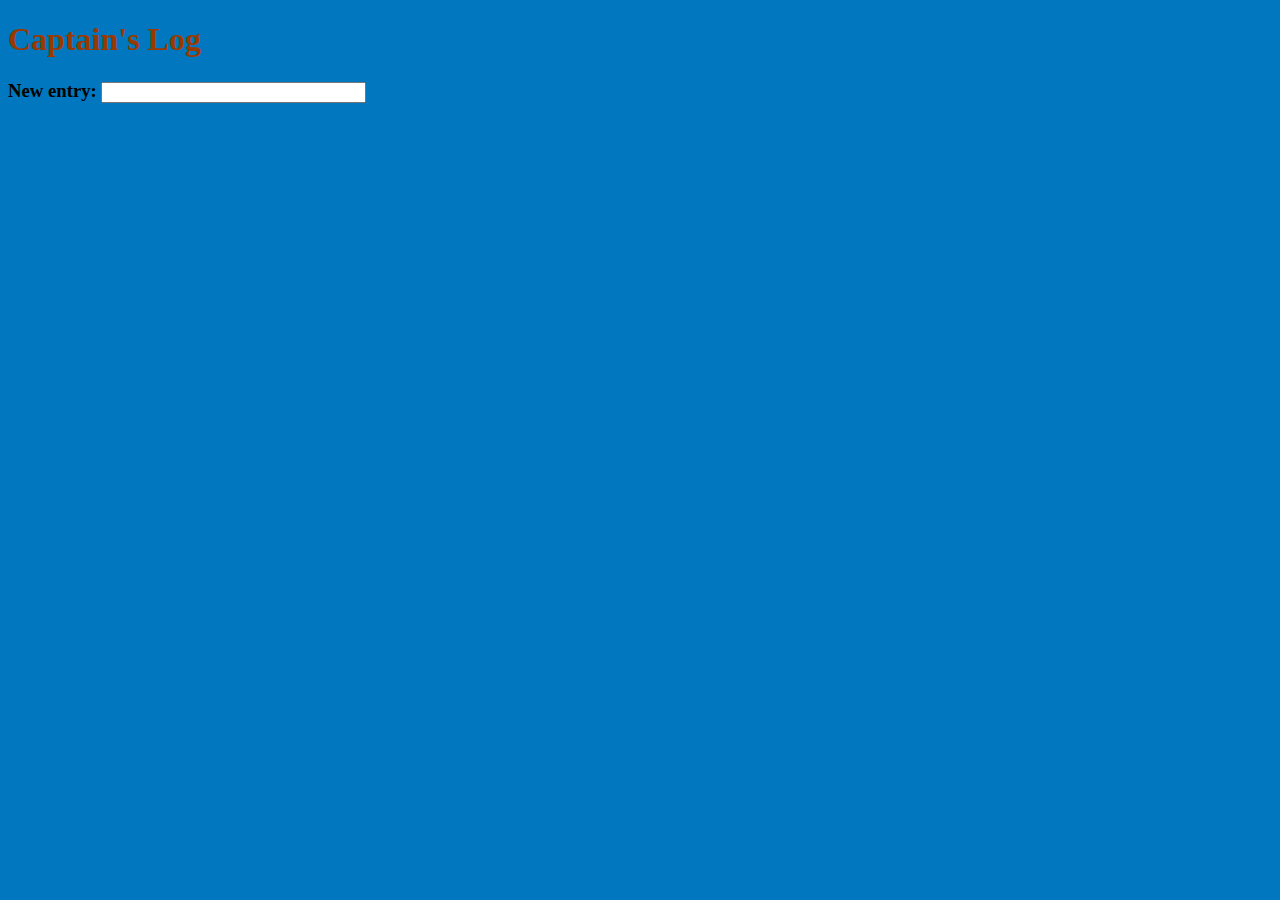
<file: captainslog/index.html>
<!DOCTYPE html>

<html>

<head>
    <meta charset="utf-8" />
    <title>Captain's Log</title>
    <link rel="stylesheet" href="style.css" />
    <script src="https://ajax.googleapis.com/ajax/libs/jquery/3.2.1/jquery.min.js"></script>
    <script>
        // Your work will be done here...
        $(document).keypress(function(e){
            if (e.which == 13){
                    store();
            }
        });
        function reload() {
            elem = document.getElementById("log");
            output = "";
            // Source: https://stackoverflow.com/questions/3138564/looping-through-localstorage-in-html5-and-javascript
            for (var i = (localStorage.length - 1); i > 0; i--) {
                output = output + "<p>" + localStorage.getItem(localStorage.key(i)) + "</p>\n";
            }
            elem.innerHTML = output;
        }
        
        function store() {
            txt = document.getElementById("msg").value;
            localStorage[new Date().getTime()] = txt;
            reload();
        }
    </script>
</head>

<body>
    <h1>Captain's Log</h1>
    <h3>New entry: <input type="text" id="msg" name="msg" size="30"/></h3>
    <div id="log"></div>
</body>
</html>
</file>
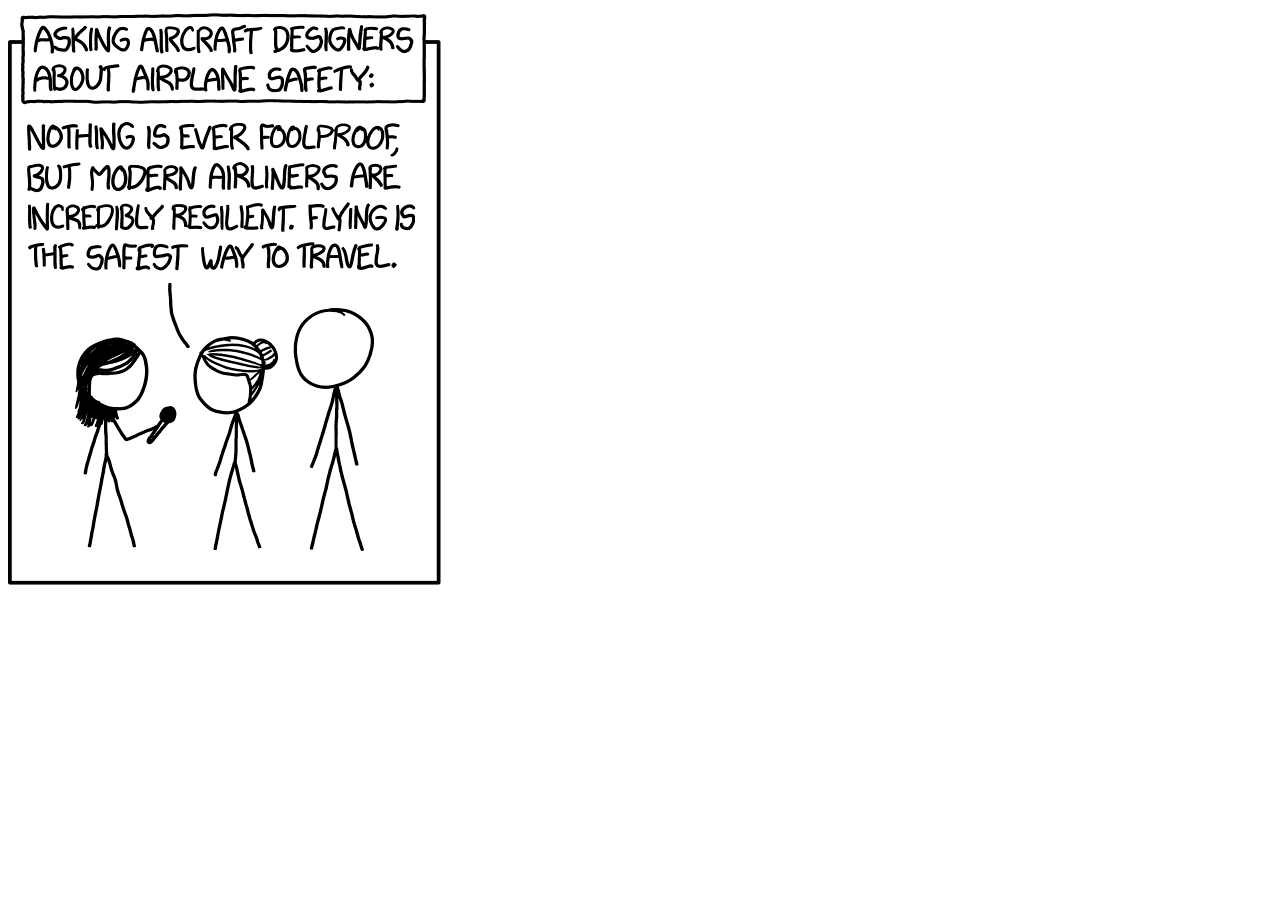
<file: responsive/index.html>
<!DOCTYPE HTML>

<html>

<head>
  <title>Software Development</title>
  <link rel="stylesheet" href="responsive.css"/>
  <meta charset="utf-8" />
</head>

<body>
  <div class="software"></div>
</body>
</html>
</file>
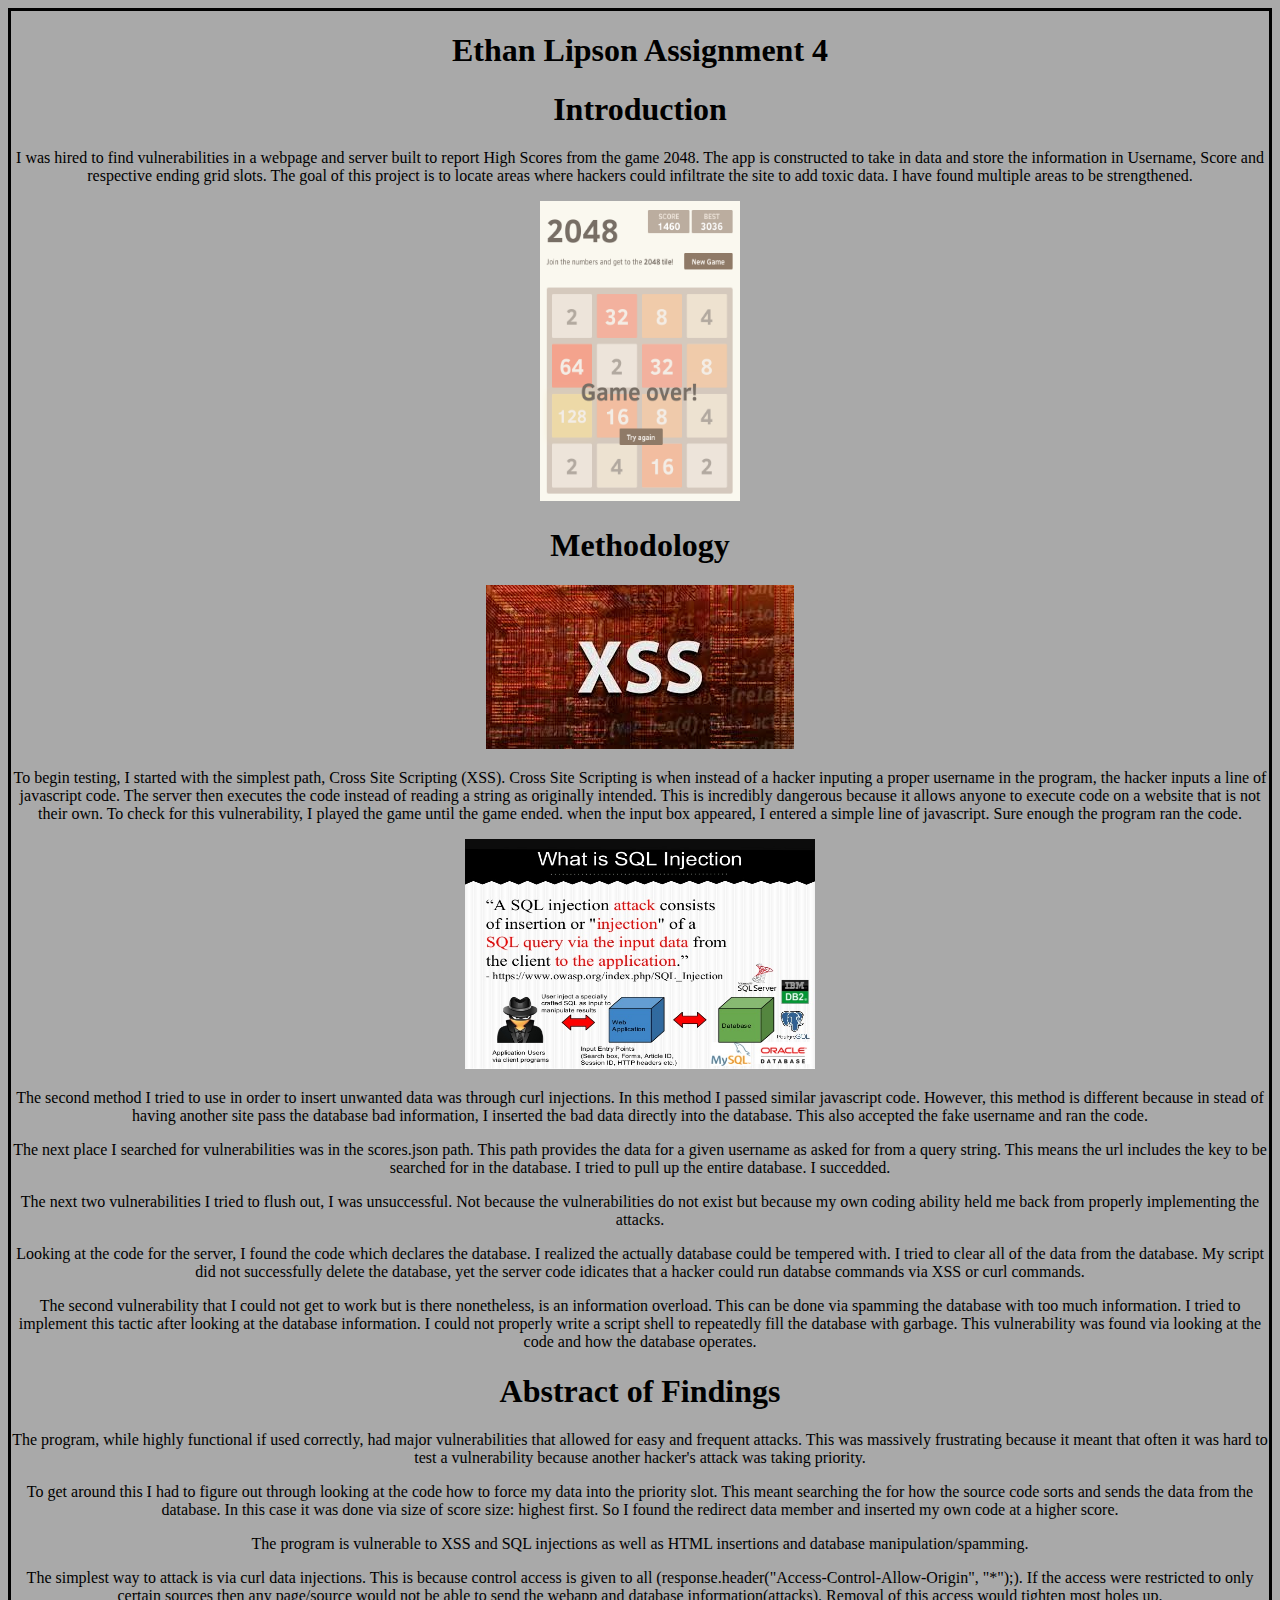
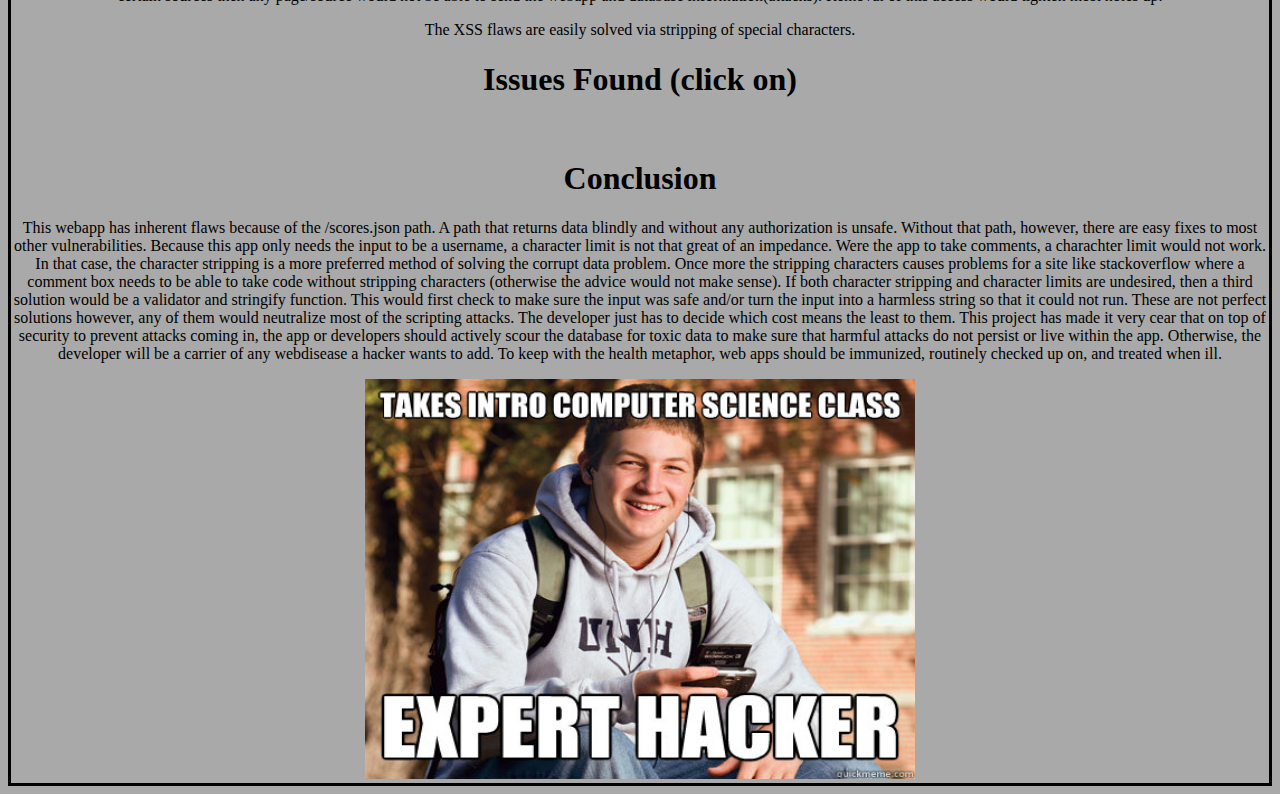
<file: security/index.html>
<!DOCTYPE HTML>

<html>

<head>
  <title>Assignment 4</title>
  <link rel="stylesheet" href="style.css"/>
  <meta charset="utf-8" />
  <script src="jquery-3.3.1.min.js"></script>
  <script>
		$(document).ready(function(){
			$("div#fault li").hide();
			$("div#fault h1").click(function() {
				$("div#fault li").slideToggle('slow');
			});
		});
	</script>
</head>

<body>
	<h1>Ethan Lipson Assignment 4</h1>
	<h1>Introduction</h1>
		<p>I was hired to find vulnerabilities in a webpage and server built to report High Scores from the game 2048. The app is constructed to take in data and store the information in Username, Score and respective ending grid slots. The goal of this project is to locate areas where hackers could infiltrate the site to add toxic data. I have found multiple areas to be strengthened.</p>
		<div id ="boardpic"><img src="2048board.png"></div>
	<h1>Methodology</h1>
		<div id ="XSSpic"><img src="xssimage.jpg"></div>
		<p> To begin testing, I started with the simplest path, Cross Site Scripting (XSS). Cross Site Scripting is when instead of a hacker inputing a proper username in the program, the hacker inputs a line of javascript code. The server then executes the code instead of reading a string as originally intended. This is incredibly dangerous because it allows anyone to execute code on a website that is not their own. To check for this vulnerability, I played the game until the game ended. when the input box appeared, I entered a simple line of javascript. Sure enough the program ran the code.</p>
		<div id ="SQLpic"><img src="SQLimage.jpg"></div>
		<p>The second method I tried to use in order to insert unwanted data was through curl injections. In this method I passed similar javascript code. However, this method is different because in stead of having another site pass the database bad information, I inserted the bad data directly into the database. This also accepted the fake username and ran the code.</p>
		<p>The next place I searched for vulnerabilities was in the scores.json path. This path provides the data for a given username as asked for from a query string. This means the url includes the key to be searched for in the database. I tried to pull up the entire database. I succedded.</p>
		<p>The next two vulnerabilities I tried to flush out, I was unsuccessful. Not because the vulnerabilities do not exist but because my own coding ability held me back from properly implementing the attacks.</p>
		<p>Looking at the code for the server, I found the code which declares the database. I realized the actually database could be tempered with. I tried to clear all of the data from the database. My script did not successfully delete the database, yet the server code idicates that a hacker could run databse commands via XSS or curl commands.</p>
		<p>The second vulnerability that I could not get to work but is there nonetheless, is an information overload. This can be done via spamming the database with too much information. I tried to implement this tactic after looking at the database information. I could not properly write a script shell to repeatedly fill the database with garbage. This vulnerability was found via looking at the code and how the database operates.</p>
	<h1>Abstract of Findings</h1>
		<p>The program, while highly functional if used correctly, had major vulnerabilities that allowed for easy and frequent attacks. This was massively frustrating because it meant that often it was hard to test a vulnerability because another hacker's attack was taking priority.</p>
		<p>To get around this I had to figure out through looking at the code how to force my data into the priority slot. This meant searching the for how the source code sorts and sends the data from the database. In this case it was done via size of score size: highest first. So I found the redirect data member and inserted my own code at a higher score.</p>
		<p>The program is vulnerable to XSS and SQL injections as well as HTML insertions and database manipulation/spamming.</p>
		<p>The simplest way to attack is via curl data injections. This is because control access is given to all (response.header("Access-Control-Allow-Origin", "*");). If the access were restricted to only certain sources then any page/source would not be able to send the webapp and database information(attacks). Removal of this access would tighten most holes up.</p>
		<p>The XSS flaws are easily solved via stripping of special characters.</p>

	<div id="fault">
		<h1>Issues Found (click on)</h1>
		<ul>
			<li>
				<h2>Flaw 1</h2>
				<h3>curl injection</h3> 
				<div id ="alertpic"><img src="alert.png"></div>
				<p>Alert window.</p>
				<p>Located in /submit POST method</p>
				<p>Medium Severity: an annoyance with sinister implications. This particular injection is harmless. However, it shows a vulnerability that is possibly very dangerous.</p>
				<p>This code was my first successful attack. This is how I figured out that the score had to be higher than the redirect attack's score. because I needed to be able to control the score, I used curl rather than the game where the score is not user input. This was also tricky because the server weeds out bad data. In order to properly insert, I had to give a possible grid as well. The command looked like the following:</p>
				<div id ="alertcompic"><img src="alertcode.png"></div>
				<p>In this code I also wrote a line to change the title of the page which did not run. This was later properly infilitrated.</p>
				<p>Resolution: restrict access and strip special characters.</p>
			</li>
			<li>
				<h2>Flaw 2</h2>
				<h3>XSS</h3> 
				<div id ="XSSinsertpic"><img src="XSSinsert.png"></div>
				<p> Title change.</p>
				<p>Located in client side sending of data to server</p>
				<p>High Severity: This has the capability of letting anyone use the webapp as a tool to steal info or plant viruses.</p>
				<p>This code was a successful XSS because the database had been cleared and the score could be as low as what the game could create. This code also worked in a way that the previous title change attempt did not because of the use of single apostrophes rather than double ( ' ' / " " ).</p>
				<div id ="XSSresultpic"><img src="XSSresult.png"></div>
				<p> This XSS has a more dangerous tone than the above script. While it is unpleasant to get a pop-up window. This code retrieves the document via Document Object Model and alters the source code. This makes the code very vulnerable. If desired the hacker could completely rewrite the webpage by stealing the DOM tree and reinserting new code.</p>
				<p>Resolution: the same as flaw one. Restrict access and strip special characters.</p>
			</li>
			<li>
				<h2>Flaw 3</h2>
				<h3>Injection</h3> 
				<div id ="neinjectpic"><img src="neinject.png"></div>
				<p> Get Entire Database.</p>
				<p>Located in /scores.json GET method</p>
				<p>Medium Severity: This is very dangerous if the database has private information such as credit card information or other credential info (i.e. passwords, IDs).</p>
				<p> This attack is definitely harder to stop. However, it is the easiest to implement. This was done via a single corrupt querystring. The "not equals" quality tells the server to find all of the documents in the database instead of only ones with a certain username (as originally designed). The url and querystring run was as follows:</p>
				<div id ="nequerypic"><img src="nequerystring.png"></div>
				<p>This type of infiltration is easily avoided by not having a route that provided straight access to a database. However if that type of search and return function is desired than this could also be prevented by checking if the data being returned have different usernames. Also by never returning specific data.</p>
				<p>Resolution: restricted return of data and checking to make sure that the info is actually all share the value of the query.</p>
			</li>
			<li>
				<h2>Flaw 4</h2>
				<h3>curl injection</h3> 
				<div id ="nprpic"><img src="nprredirect.png"></div>
				<p> Injected Webpage Redirect.</p>
				<p> Located in /submit POST methed</p>
				<p> High Severity: This easy webpage redirect allows for a hacker to immediately send the page to a toxic webpage. This can be used to download malware onto a device or to send the user to a page with innappropriate content.</p>
				<p>The content was redirected through a simple line of javascript. The curl command is below.</p>
				<div id ="redirectpic"><img src="redirectcommand.png"></div>
				<p>The proof of this redirect can be found when the script is queried in the /scores.json path. The proof is below.</p>
				<div id ="redirect2pic"><img src="redirectproof.png"></div>
				<p> This code could have easily been executed via XSS, I only did this via curl because at this point there was another redirect. In order to beat the first redirect I had to input my score manually.</p>
				<p>In this particular implementation the redirect is an immediate issue. However, in another use of data, the program could store the toxic redirect and spring it upon a client in an unsuspecting moment. The danger of a lurking script is high.</p>
				<p>Resolution: just like other XSS, stripping special characters will remove the ability of the code to run and will yeild a harmless string. Similarly a character limit will stop a large script.</p>
				
			</li>
			<li>
				<h2>Flaw 5</h2>
				<h3>Injection Overload</h3> 
				<div id ="shellpic"><img src="shellscript.png"></div>
				<p>Overloading the Server</p>
				<p> This is admittedly not my hack. I could not get my shell to work properly. However this code is relevant because I could not work on breaking it because someone else successfully overloaded the database showing that the vulnerability did exist.</p>
				<p> Located in /submit POST method</p>
				<p>Medium Severity: This is a nuisance because it stops the webapp from working. However, unless the overloaded content is also dangerous, it does not jeapordize any data or allow for the hacker to steal information.</p>
				<p> One can tell that it is a shell script because the injections are identitcal and sent within miliseconds of each other.</p>
				<p> This is potentially dangerous if used on polling software or other important forms because it could prevent people from using those forms. </p>
				<p> Resolution: This can be stopped by writing in limits of how many POST requests can be made in a span of time. As well as software to detect automated input (Robot Checks, you know the ones).</p>
			</li>
		</ul>
	</div>
	<h1>Conclusion</h1>
	<p>This webapp has inherent flaws because of the /scores.json path. A path that returns data blindly and without any authorization is unsafe. Without that path, however, there are easy fixes to most other vulnerabilities. Because this app only needs the input to be a username, a character limit is not that great of an impedance. Were the app to take comments, a charachter limit would not work. In that case, the character stripping is a more preferred method of solving the corrupt data problem. Once more the stripping characters causes problems for a site like stackoverflow where a comment box needs to be able to take code without stripping characters (otherwise the advice would not make sense). If both character stripping and character limits are undesired, then a third solution would be a validator and stringify function. This would first check to make sure the input was safe and/or turn the input into a harmless string so that it could not run. These are not perfect solutions however, any of them would neutralize most of the scripting attacks. The developer just has to decide which cost means the least to them. This project has made it very cear that on top of security to prevent attacks coming in, the app or developers should actively scour the database for toxic data to make sure that harmful attacks do not persist or live within the app. Otherwise, the developer will be a carrier of any webdisease a hacker wants to add. To keep with the health metaphor, web apps should be immunized, routinely checked up on, and treated when ill. </p>
	<div id ="hackermeme"><img src="hacker.jpg"></div>
</body>
</html>
</file>
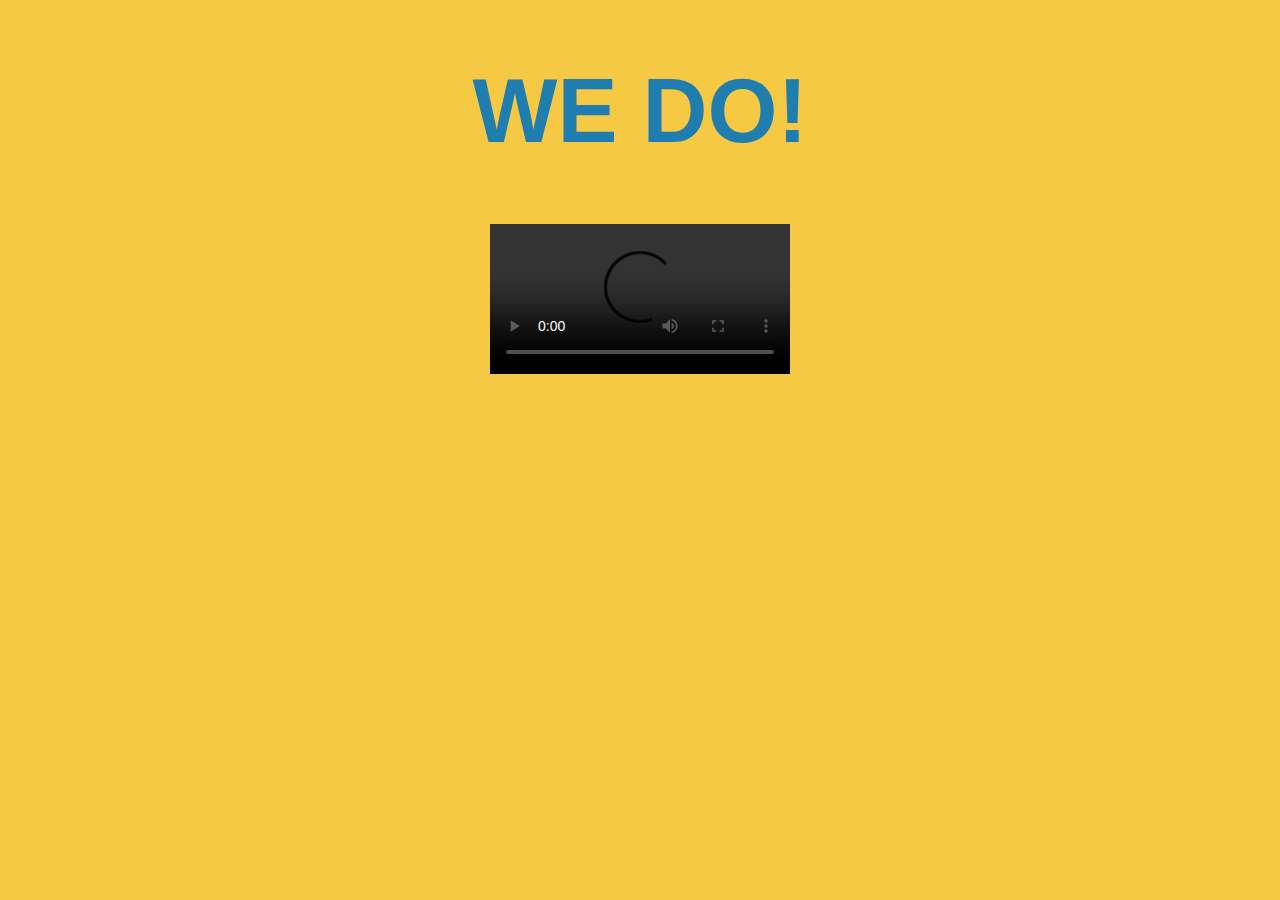
<file: wedo/index.html>
<!DOCTYPE html>
<html>
<head>
<meta charset="utf-8" />
<title>We Do</title>
<link rel="stylesheet" href="style.css" type="text/css" />
</head>

<body>

<h1 id="title">WE DO!</h1>

<video src="https://www.cs.tufts.edu/comp/20/wedo.mp4" id="wedo" controls></video>
<div id="lyrics"></div>

<script>
	// Complete this section and create a CSS file named style.css
	var video = document.getElementById("wedo");
	var lyrics = document.getElementById("lyrics");
	video.addEventListener("timeupdate", function() {
		if (video.currentTime > 4 && video.currentTime < 6.1) {
			lyrics.innerHTML = "<h3> Who controls the British crown? </h3>";
		}
		else if ( video.currentTime > 6.1 && video.currentTime < 8.3) {
			lyrics.innerHTML = "<h3> Who keeps the metric system down? </h3>";
		}
		else if ( video.currentTime > 8.3 && video.currentTime < 12.4) {
			lyrics.innerHTML = "<h3> We do, we do! </h3>";
		}
		else if ( video.currentTime > 12.4 && video.currentTime < 14.7) {
			lyrics.innerHTML = "<h3> Who keeps Atlantis off the maps? </h3>";
		}
		else if ( video.currentTime > 14.7 && video.currentTime < 16.9) {
			lyrics.innerHTML = "<h3> Who keeps the Martians under wraps? </h3>";
		}
		else if ( video.currentTime > 16.9 && video.currentTime < 21) {
			lyrics.innerHTML = "<h3> We do, we do! </h3>";
		}
		else if ( video.currentTime > 21 && video.currentTime < 25.1) {
			lyrics.innerHTML = "<h3> Who holds back the electric car? </h3>";
		}
		else if ( video.currentTime > 25.1 && video.currentTime < 29.3) {
			lyrics.innerHTML = "<h3> Who makes Steve Guttenberg a star? </h3>";
		}
		else if ( video.currentTime > 29.3 && video.currentTime < 33.7) {
			lyrics.innerHTML = "<h3> We do, we do! </h3>";
		}
		else if ( video.currentTime > 33.7 && video.currentTime < 35.8) {
			lyrics.innerHTML = "<h3> Who robs cavefish of their sight? </h3>";
		}
		else if ( video.currentTime > 35.8 && video.currentTime < 38) {
			lyrics.innerHTML = "<h3> Who rigs every Oscar night? </h3>";
		}
		else if ( video.currentTime > 38 && video.currentTime < 40.8) {
			lyrics.innerHTML = "<h3> We do! </h3>";
		}
		else if ( video.currentTime > 40.8 && video.currentTime < 45.1) {
			lyrics.innerHTML = "<h3> We do! </h3>";
		}
		else {
			lyrics.innerHTML ="";
		}
	});
</script>
</body>
</html>
</file>
<file: captainslog/style.css>
body{
	background-color: #0077BE;
	color: black;
	font-weight: bold;
}

h1{
	color: #983900;
}
</file>
<file: responsive/responsive.css>
/* This is the stylesheet for my responsive index */
@charset "utf-8";

@media screen
	and (min-width:1201px) {
		.software {width:450px; height:580px; background:url(software.png) 0 0px;}
	}

@media screen
	and (min-width:1001px) 
	and (max-width:1200px) {
	.software {width:410px; height:580px; background:url(software.png) -450px 0;}
	}

@media screen
	and (min-width:801px) 
	and (max-width:1000px) {
	.software {width:345px; height:580px; background:url(software.png) -860px 0;}
	}

@media screen
	and (min-width:601px) 
	and (max-width:800px) {
	.software {width:710px; height:625px; background:url(software.png) 0 -590px;}
	}

@media screen
	and (min-width: 0px)
	and (max-width:600px) {
	.software {width:485px; height:625px; background:url(software.png) -720px -590px;}
	}
</file>
<file: security/style.css>
/* This is the stylesheet for my assignment 3 index */
@charset "utf-8";

body{
	text-align: center;
	background-color: #A9A9A9;
	border-style: solid;
	border-color: black;
}

ul{
	list-style: none;
	padding: 10px;
}

li{
	border-style: solid;
	border-color: black;
}

#boardpic img{
	width: 200px;
	height: 300px;
}

#SQLpic img{
	width: 350px;
	height: 230px;
}

#alertpic img{
	width: 650px;
	height: 400px;
}

#alertcompic img{
	width: 800px;
	height: 100px;
}

#XSSinsertpic img{
	width: 650px;
	height: 400px;
}

#XSSresultpic img{
	width: 650px;
	height: 400px;
}

#neinjectpic img{
	width: 650px;
	height: 400px;
}

#nequerypic img{
	width: 800px;
	height: 100px;
}

#redirectpic img{
	width: 800px;
	height: 100px;
}

#redirect2pic img{
	width: 800px;
	height: 100px;
}

#nprpic img{
	width: 650px;
	height: 400px;
}

#shellpic img{
	width: 650px;
	height: 400px;
}

#hackermeme img{
	width: 550px;
	height: 400px;
}
</file>
<file: wedo/style.css>
body {
	text-align: center;
	font-family: futura-pt,Helvetica,Arial,sans-serif;
	font-size: 45px;
	font-weight: bold;
	color: #207db0;
	background-color: #f6c945;
}
</file>
